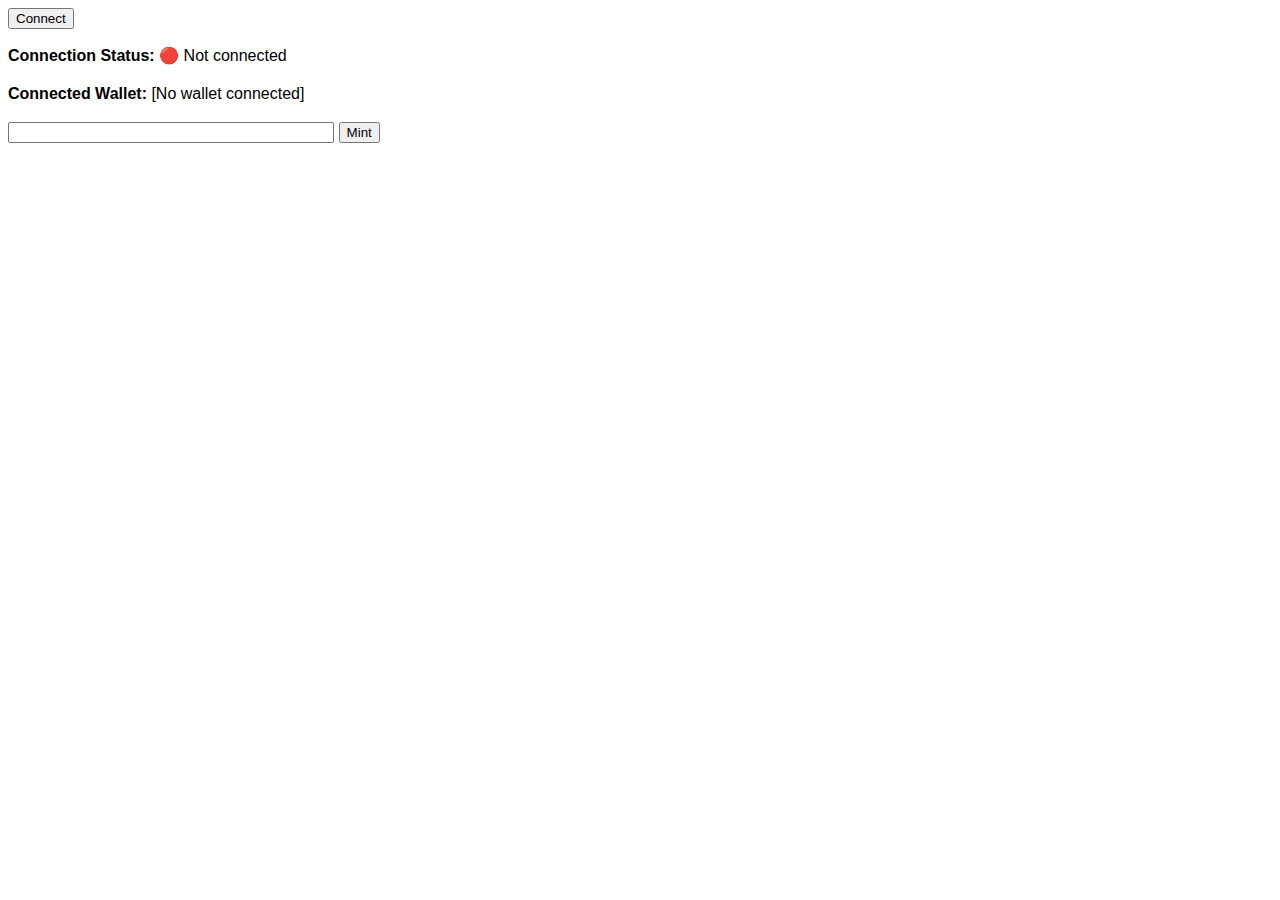
<file: 04-TokenGatedSite/mint.html>
<!DOCTYPE html>
<html lang="en">

<head>
  <meta charset="UTF-8">
  <meta http-equiv="X-UA-Compatible" content="IE=edge">
  <meta name="viewport" content="width=device-width, initial-scale=1.0">

  <script src="lib/ethers-5.6.umd.min.js"></script>
  <script src="abi.js" defer></script>
  <script src="mint.js" defer></script>

  <link rel="stylesheet" href="style.css">
  <title>Party Mode Minter</title>
</head>

<body>

  
  <div class="button-container">
    <button id="connectButton">Connect</button>
    <span id="loadingIconConnect" class="loading-icon"></span>
  </div>
  
  <p>
    <strong>Connection Status:</strong> <span id="connectionStatus">🔴 Not connected</span>
  </p>
  <p>
    <strong>Connected Wallet:</strong> <span id="connectedWallet">[No wallet connected]</span>
  </p>

  <div id="mintContainer">
    <input type="text" id="recipientAddress" maxlength="42" min="42">
    <button id="mintButton">Mint</button>
  </div>
  
</body>

</html>
</file>
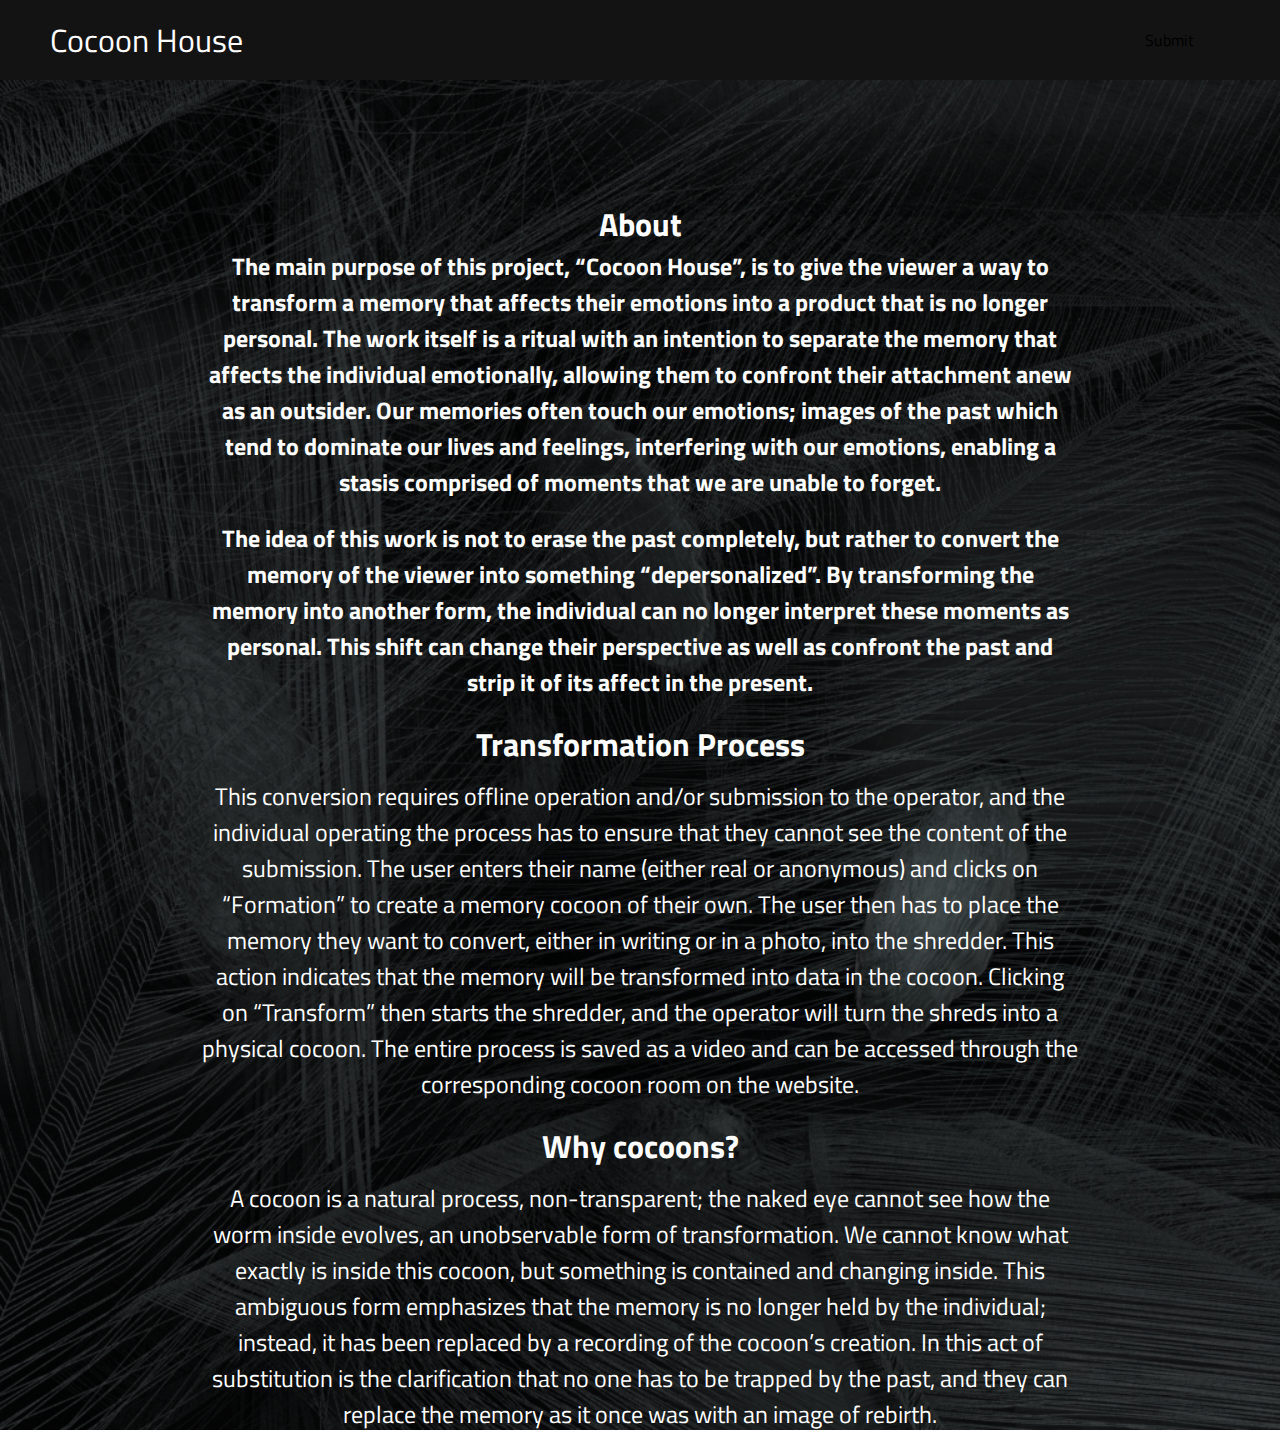
<file: P5_Arduino_2022_12_08_22_52_01/page2.html>
<!DOCTYPE html>
<html lang="en">
<head>
    <link rel="preconnect" href="https://fonts.googleapis.com">
    <link rel="preconnect" href="https://fonts.gstatic.com" crossorigin>
    <link href="https://fonts.googleapis.com/css2?family=Titillium+Web&display=swap" rel="stylesheet">
    <meta charset="UTF-8">
    <meta http-equiv="X-UA-Compatible" content="IE=edge">
    <meta name="viewport" content="width=device-width, initial-scale=1.0">
    <link rel="stylesheet" type="text/css" href="style2.css">
</head>
<body >
    <nav class="navbar">
        <div class="navbar__container">
            <a href="/index.html" id="navbar__logo">Cocoon House</a>
            <div class="navbar__toggle" id="mobile-menu">
                <span class="bar"></span>
                <span class="bar"></span>
                <span class="bar"></span>
            </div>
            <ul class="navbar__menu">
                <li class="navbar__item">
                    <a href="/" class="navbar__links">Home</a>
                </li>
                <li class="navbar__item">
                    <a href="/gallery.html" class="navbar__links">Explore</a>
                </li>
                <li class="navbar__item">
                    <a href="/" class="navbar__links">Gallery</a>
                </li>
                <li class="navbar__btn">
                    <a href="/" class="button">Submit</a>
                </li>
            </ul>
        </div>
    </nav>
    <div class="main">
        <div class="main__container">
            <div class="main__content">
                <h3>About</h3>
                <h1>The main purpose of this project, “Cocoon House”, is to give the viewer a way to transform a memory that affects their emotions into a product that is no longer personal. The work itself is a ritual with an intention to separate the memory that affects the individual emotionally, allowing them to confront their attachment anew as an outsider. Our memories often touch our emotions; images of the past which tend to dominate our lives and feelings, interfering with our emotions, enabling a stasis comprised of moments that we are unable to forget.</h1>
                <h2>The idea of this work is not to erase the past completely, but rather to convert the memory of the viewer into something “depersonalized”. By transforming the memory into another form, the individual can no longer interpret these moments as personal. This shift can change their perspective as well as confront the past and strip it of its affect in the present.</h2>
                <h3>Transformation Process</h3>
                <p>This conversion requires offline operation and/or submission to the operator, and the individual operating the process has to ensure that they cannot see the content of the submission.
                    The user enters their name (either real or anonymous) and clicks on “Formation” to create a memory cocoon of their own. The user then has to place the memory they want to convert, either in writing or in a photo, into the shredder. This action indicates that the memory will be transformed into data in the cocoon. Clicking on “Transform” then starts the shredder, and the operator will turn the shreds into a physical cocoon.
                    The entire process is saved as a video and can be accessed through the corresponding cocoon room on the website.</p>
                <h3>Why cocoons?</h3>
                <p>A cocoon is a natural process, non-transparent; the naked eye cannot see how the worm inside evolves, an unobservable form of transformation. We cannot know what exactly is inside this cocoon, but something is contained and changing inside. This ambiguous form emphasizes that the memory is no longer held by the individual; instead, it has been replaced by a recording of the cocoon’s creation. In this act of substitution is the clarification that no one has to be trapped by the past, and they can replace the memory as it once was with an image of rebirth.</p>
            </div>
            </div>
            <!-- <div class="second_main">
                <div class="second_container">
                <div class="second_content">
                <h1>Why cocoons?</h1>
                <h2>A cocoon is a natural process, non-transparent; the naked eye cannot see how the worm inside evolves, an unobservable form of transformation. We cannot know what exactly is inside this cocoon, but something is contained and changing inside. This ambiguous form emphasizes that the memory is no longer held by the individual; instead, it has been replaced by a recording of the cocoon’s creation. In this act of substitution is the clarification that no one has to be trapped by the past, and they can replace the memory as it once was with an image of rebirth.</h2>
</div>
</div>
            </div> -->

</body>
</html>
</file>
<file: 04-TokenGatedSite/style.css>
@import url('https://fonts.googleapis.com/css2?family=VT323&display=swap');

* {
  box-sizing: border-box;
}

body {
  font-family: Arial, sans-serif;
}

p {
  line-height: 1.4;
}

#recipientAddress {
  min-width: 44ch;
}


.button-container {
  display: flex;
  flex-wrap: wrap;
  align-items: center;
  gap: 1rem;
}

.loading-icon {
  display: none;
  padding: .5rem;
  border: .325rem solid gray;
  border-top: .325rem solid lightblue;
  border-radius: 50%;
  animation: spin 1s infinite linear;
}

@keyframes spin {
  to {transform: rotate(360deg);}
}

#partymode {
  display: none;
  text-shadow: 2px 2px red,
               4px 4px orange,
               6px 6px yellow,
               8px 8px limegreen,
               10px 10px blue;
               font-family: 'VT323', monospace;
  color: white;
  text-align: center;
  font-size: 2rem;
}

#partymode hr {
  /* height: 20px; */
  border-bottom: 20px dotted cyan;
  border-top: 0;
}

audio {
  position: fixed;
  bottom: 0;
  right: 0;
  visibility: hidden;
}

#sorry {
  display: none;
  text-align: center;
}

#engagePartyMode {
  display: block;
  margin: 10rem auto;
}

#partymode h1, #partymode h2 {
  font-size: 6rem;
  text-align: center;
  
  
  text-shadow: 2px 2px red,
               4px 4px orange,
               6px 6px yellow,
               8px 8px limegreen,
               10px 10px blue;
}

#partymode h2 {
  font-size: 2.5rem;
}

.bg {
  position: fixed;
  left: 0;
  top: 0;
  width: 100%;
  height: 100vh;
  z-index: -1;
  background-color: hsl(0, 100%, 70%);
  font-size: 3rem;
  filter: hue-rotate(0deg);
  animation: colorchange 3s infinite linear;
}

.party-img {
  position: absolute;
  right: 1rem;
  top: 1rem;
  display: block;
  max-width: 150px;
  animation: spin-image 1s infinite alternate linear;
}


@keyframes colorchange {
  to {
    filter: hue-rotate(360deg);
  }
}

@keyframes spin-image {
  /* 0% { transform: translateY(-25%) rotateY(0); }
  8% { transform: translateY(-50%) rotateY(0); }
  16% { transform: translateY(-25%) rotateY(0); }
  24% { transform: translateY(-50%) rotateY(0); }
  32% { transform: translateY(-25%) rotateY(0); }
  40% { transform: translateY(-50%) rotateY(0); }
  48% { transform: translateY(-50%) rotateY(0); }
  60% { transform: translateY(-50%) rotateY(0); }
  70% { transform: translateY(-50%) rotateY(360deg); }
  90% { transform: translateY(-50%) rotateY(360deg); }
  100% { transform: translateY(-25%) rotateY(0); } */

  to {transform: rotateY(90deg);}
}
</file>
<file: P5_Arduino_2022_12_08_22_52_01/style2.css>
* {
    box-sizing: border-box;
    margin: 0;
    padding: 0;
    font-family: 'Titillium Web', sans-serif;;
  }

  canvas {
    display: block;
    position: fixed;
    top: 0;
    right: 0;
  }
  
  .navbar {
    background: #131313;
    height: 80px;
    display: flex;
    justify-content: center;
    align-items: center;
    font-size: 1rem;
    position: sticky;
    top: 0;
    z-index: 999;
  }
  
  .navbar__container {
    display: flex;
    justify-content: space-between;
    height: 80px;
    width: 100%;
    max-width: 1300px;
    margin-right: auto;
    margin-left: auto;
    padding-right: 50px;
    padding-left: 50px;
  }
  
  #navbar__logo {
    color: #fff;
    display: flex;
    align-items: center;
    cursor: pointer;
    text-decoration: none;
    font-size: 2rem;
  }

  
  .navbar__menu {
    display: flex;
    align-items: center;
    list-style: none;
    text-align: center;
  }
  
  .navbar__item {
    height: 80px;
  }
  
  .navbar__links {
    color: #131313;
    display: flex;
    align-items: center;
    justify-content: center;
    text-decoration: none;
    padding: 0 1rem;
    height: 100%;
  }
  
  .navbar__btn {
    display: flex;
    justify-content: center;
    align-items: center;
    padding: 0 1rem;
    width: 100%;
  }
  
  .button {
    display: flex;
    justify-content: center;
    align-items: center;
    text-decoration: none;
    padding: 10px 20px;
    height: 100%;
    width: 100%;
    border: none;
    outline: none;
    border-radius: 4px;
    background: #131313;
    color: #000;
  }
  
  .button:hover {
    background: #7B26D5;
    color: #131313;
    transition: all 0.3s ease;
  }
  
  .navbar__links:hover {
    color: #7B26D5;
    transition: all 0.3s ease;
  }

@media screen and (max-width: 960px) {
    .navbar__container {
        display: flex;
        justify-content: space-between;
        height: 80px;
        width: 100%;
        z-index: 1;
        max-width: 1300px;
        padding: 0;
    }
    
    #navbar__logo {
        padding-left: 25px;
    }
    
    .navbar__menu {
        display: grid;
        grid-template-columns: auto;
        margin:0;
        width: 100%;
        position: absolute;
        top: -1000px;
        opacity: 1;
        transition: all 0.5s ease;
        height: 50vh;
        z-index: -1;
    }

    .navbar__menu.active {
        background: #131313;
        top: 100%;
        opacity: 1;
        transition: all 0.5s ease;
        z-index: 99;
        height: 50vh;
        font-size: 1.6rem;
    }

    .navbar__toggle .bar {
        width: 25px;
        height: 3px;
        margin: 5px auto;
        transition: all 0.3s ease-in-out;
        background: #131313;
    }

    .navbar__item {
        width: 100%;
    }

    .navbar__links {
        text-align: center;
        padding: 2rem;
        width: 100%;
        display: table;
    }

    .navbar__btn {
        padding-bottom: 2rem;
    }

    .button {
        display: flex;
        justify-content: center;
        align-items: center;
        width: 80%;
        height: 80px;
        margin: 0;
    }

    .navbar__toggle .bar {
        display: block;
        cursor: pointer;
    }

    #mobile-menu {
        position: absolute;
        top: 20%;
        right: 5%;
        transform: translate(5%, 20%);
    }

    #mobile-menu.is-active .bar:nth-child(2) {
        opacity: 0;
    }

    #mobile-menu.is-active .bar:nth-child(1) {
        transform: translateY(8px) rotate(45deg);
    }

    #mobile-menu.is-active .bar:nth-child(3) {
        transform: translateY(-8px) rotate(-45deg);
    }
}


/* Hero Section CSS */
.main {
    /* background-color: #131313; */
    background: linear-gradient(rgba(0, 0, 0, 0.60), rgba(0, 0, 0, 0.60)),url("img/cocoonlarge.jpg");
    background-size:cover;
    
}

.main__container {
    /* display: grid;
    grid-template-columns: 1fr 1fr;
    align-items: center;
    justify-self:center;
    margin: 0 auto;*/
    height: 150vh;
    /* background-color: #131313; */
    /* background-image: url("img/cocoonlarge.jpg") */
    /* z-index: 1;
    width: 100%;
    max-width: 2300px;
    padding-right: 50px;
    padding-left: 50px; */
    margin: auto;
    width: 70%;
    padding: 10px;
    align-items:center;
    padding-top:100px;
    padding-bottom:100px;
} */

.main__content {
    width: 100%;
    
    
}
.video{
    width: 100%;
    padding-top: 40px;
}
.img{
    width:20%;
    padding-top:20px;
    float:left;


}
.web{
    font-size: 1.5rem;
    text-align: right;
    color: #fff;
    padding-left: 680px;
    
}
.main__content title{
    font-size: 1.5rem;
    text-align: center;
    color: #fff;
}

.main__content h1 {
    font-size: 1.5rem;
    text-align: center;
    color: #fff;
    

}
.main__content h2 {
    font-size: 1.5rem;
    text-align: center;
    color: #fff;
    padding-top: 20px;
    

}
.main__content h3 {
    font-size: 2rem;
    text-align: center;
    color: #fff;
    padding-top: 20px;
    
}

.main__content p {
    font-size: 1.5rem;
    text-align: center;
    color: #fff;
    padding-top: 10px;
}

.second_main{
    background: linear-gradient(rgba(0, 0, 0, 0.60), rgba(0, 0, 0, 0.60)),url("img/cocoonlarge.jpg");
    background-size:cover;
}
.second_container{
    height: 100vh;
    /* background-color: #131313; */
    /* background-image: url("img/cocoonlarge.jpg") */
    /* z-index: 1;
    width: 100%;
    max-width: 2300px;
    padding-right: 50px;
    padding-left: 50px; */
    margin: auto;
    width: 70%;
    padding: 10px;
    align-items:center;
    padding-top:100px;
    padding-bottom:100px;
}
.second_content h1{
    font-size: 2rem;
    text-align: center;
    color: #fff;
    padding-top: 20px;
}
.second_content h2{
    font-size: 1.5rem;
    text-align: center;
    color: #fff;
    padding-top: 20px;
    
}
.main__btn a {
    position: relative;
    z-index: 2;
    color: #fff;
    text-decoration: none;
}

.main__btn:after {
 position: absolute;
 content: '';
 top: 0;
 left: 0;
 width: 0;
 height: 100%;
 background: #782605;
 transition: all 0.35s;
border-radius: 4px;
}

.main__btn:hover:after {
    width: 100%;
}

.main__img--container {
    text-align: center;
}

#main__img {
    height: 425px;
    width: 400px;
    border-radius: 20px;
}

/* Mobile responsive */
@media screen and (max-width: 768px) {
    .main__container {
        background-color: #131313;
        display: grid;
        grid-template-columns: auto;
        align-items: center;
        justify-self: center;
        width: 100%;
        margin: 0 auto;
        height: 90vh;
    }

    .main__content {
        background-color: #131313;
        text-align: center;
        margin-bottom: 4rem;
    }

    .main-content h1 {
        font-size: 2.5rem;
        margin-top: 2rem;
    }

    .main__content p {
        margin-top: 1rem;
        font-size: 1.5rem;
    }

    @media screen and (max-width: 480px) {
        .main-content h1 {
            font-size: 2rem;
            margin-top: 3rem;
        }
    
        .main__content p {
            margin-top: 2rem;
            font-size: 1.5rem;
        }

        .main__btn {
            padding: 12px 36px;
            margin: 2.5rem 0;
        }
    }
}

/* Images CSS */
.images {
    background-color: #131313;
    display: flex;
    flex-direction: column;
    justify-content: center;
    align-items: center;
    padding-top: 4rem;
}

.images h1 {
    color: #141414;
    margin-bottom: 5rem;
    font-size: 2rem;
}

.images__container {
    display: flex;
    justify-content: center;
    flex-wrap: wrap;
}

.images__container h1 {
    color: #F8F8ff;
    position: absolute;
    bottom: 30%;
    left: 10px;
    justify-content: center;
}

.images__card {
    margin: 1rem;
    height: 425px;
    width: 400px;
    border-radius: 20px;
    background-image: linear-gradient(to bottom, rgba(247, 242, 242, 0) 0%, rgba(145, 191, 197, 0.6) 100%),
    background-size: 100% 100%;
    background-repeat: no-repeat;
    position: relative;
    color: #fff;
}

/* .images__card:nth-child(2) {
    margin: 1rem;
    height: 425px;
    width: 400px;
    border-radius: 20px;
    background-image: linear-gradient(to bottom, rgba(0,0,0,0) 0%, rgba(17,17,17,0.6) 100%),
    url('/images/2.png');
    background-size: 100% 100%;
    background-repeat: no-repeat;
    position: relative;
    color: #fff;
}

.images__card:nth-child(3) {
    margin: 1rem;
    height: 425px;
    width: 400px;
    border-radius: 20px;
    background-image: linear-gradient(to bottom, rgba(0,0,0,0) 0%, rgba(17,17,17,0.6) 100%),
    url('/images/3.png');
    background-size: 100% 100%;
    background-repeat: no-repeat;
    position: relative;
    color: #fff;
}

.images__card:nth-child(4) {
    margin: 1rem;
    height: 425px;
    width: 400px;
    border-radius: 20px;
    background-image: linear-gradient(to bottom, rgba(0,0,0,0) 0%, rgba(17,17,17,0.6) 100%),
    url('/images/4.png');
    background-size: 100% 100%;
    background-repeat: no-repeat;
    position: relative;
    color: #fff;
}

.images__card:nth-child(5) {
    margin: 1rem;
    height: 425px;
    width: 400px;
    border-radius: 20px;
    background-image: linear-gradient(to bottom, rgba(0,0,0,0) 0%, rgba(17,17,17,0.6) 100%),
    url('/images/5.png');
    background-size: 100% 100%;
    background-repeat: no-repeat;
    position: relative;
    color: #fff;
}

.images__card:nth-child(6) {
    margin: 1rem;
    height: 425px;
    width: 400px;
    border-radius: 20px;
    background-image: linear-gradient(to bottom, rgba(0,0,0,0) 0%, rgba(17,17,17,0.6) 100%),
    url('/images/6.png');
    background-size: 100% 100%;
    background-repeat: no-repeat;
    position: relative;
    color: #fff;
} */



.images__card:before {
    opacity: 0.2;
}

.images__card h2 {
    position: absolute;
    top: 350px;
    left: 30px;
    font-size: 1.2rem;
}

.images__card p {
 position: absolute;
 top: 380px;
 left: 30px;
 font-size: 0.8rem;
}

.images__card:hover {
    transform: scale(1.01);
    transition: 0.1s ease-in;
    cursor: pointer;
}

@media screen and (max-width: 960px) {
    .images h1 {
        font-size: 2rem;
        margin-top: 12rem;
    }
}


@media screen and (max-width: 480px) {
    .images h1 {
        font-size: 1.2rem;
    }

    .images__card {
        width: 300px;
    }
}


/* Footer CSS */
.footer__container {
    background-color: #141414;
    padding: 5rem 0;
    text-align: center;
}

.website__rights {
    color: #131313;
}
</file>
